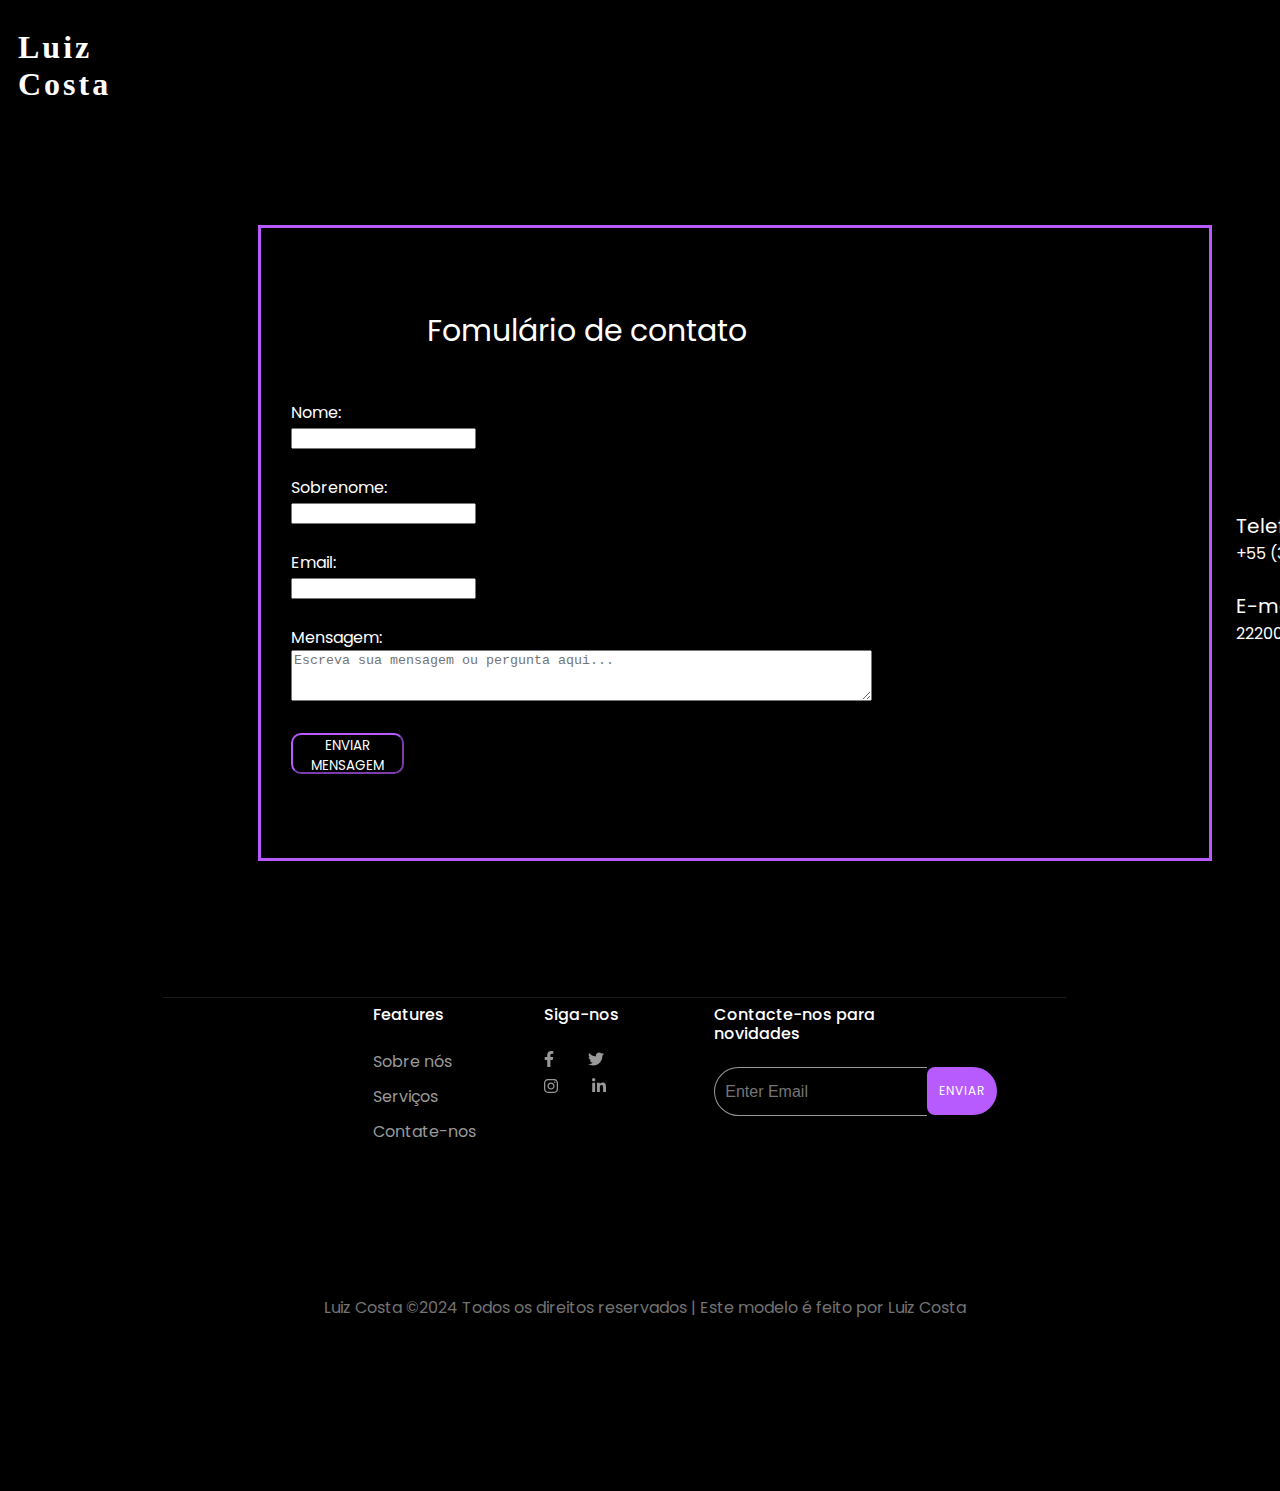
<file: contato.html>
<!DOCTYPE html>
<html lang="en">
<head>
    <meta charset="UTF-8">
    <meta name="viewport" content="width=device-width, initial-scale=1.0">
    <meta http-equiv="X-UA-Compatible" content="ie=edge">
    <meta name="author" content="Letícia Flôr">
    <link rel="stylesheet" href="https://fonts.googleapis.com/css2?family=Material+Symbols+Outlined:opsz,wght,FILL,GRAD@20..48,100..700,0..1,-50..200" />
    <link href="https://fonts.googleapis.com/css2?family=Poppins:wght@500&display=swap" rel="stylesheet">
    <meta name="viewport" content="width=device-width, initial-scale=1.0">
    <link rel="stylesheet" href="contato.css">

    <title>Luiz Costa - Contate-me</title>
</head>
<body>
<nav>
    <div class="topo">
        <H1>Luiz Costa</H1>
        <div class="dropdown" style="float:right;">
            <span class="material-symbols-outlined">menu</span>
            <div class="dropdown-content">
            <a href="index.html">Início</a>
            <a href="oque.html">O que eu sei fazer</a>
            <a href="portifolio.html">Portfólio</a>
            <a href="contato.html">Contate-me</a>
            </div>
          </div>
      
</nav>
<main class="quadrado">
<div class="trem">
    <div id="forms">
        <span><br><br></span>
        <span class="letragrande">
            &nbsp;&nbsp;&nbsp;&nbsp;&nbsp;&nbsp;&nbsp;&nbsp;&nbsp;&nbsp;&nbsp;&nbsp;&nbsp;&nbsp;&nbsp;&nbsp;&nbsp;Fomulário de contato<br><br>
        </span>
        <span>
            Nome:<br>
        </span>
        <input type="text">
        <span>
            <br><br>Sobrenome:<br>
        </span>
        <input type="text">
        <span>
            <br><br> Email:<br>
        </span>
        <input type="text">       
        <span>
            <br><br> Mensagem:<br>
        </span>
        <textarea name="" id="FormMessage" cols="70" rows="3" placeholder="Escreva sua mensagem ou pergunta aqui..."></textarea><br><br>
        <div>
            <button>ENVIAR MENSAGEM</button>
        </div>
        
    </div>

<div id="DivAddress">
    <span class="letragrande2">
        Telefone<br>
    </span>
    <span id="cor">
        +55 (31) 98476-2052<br><br>
    </span>
    <span class="letragrande2">
        E-mail<br>
    </span>
    <span id="cor">
        22200819@aluno.cotemig.com.br
    </span>
</div></div>
</main>
      <footer>
        <div id="DivFooter">
            <ul id="FooterUl2">
                <li class="TtlFooter" id="Features"> Features </li>
                <li> Sobre nós </li>
                <li> Serviços </li>
                <li> Contate-nos </li>
            </ul>
            <ul id="FooterUl3"> 
                <li class="TtlFooter"> Siga-nos </li>
                <li> <svg class="RdSocial2" xmlns="http://www.w3.org/2000/svg" height="1em" viewBox="0 0 320 512"><path d="M279.14 288l14.22-92.66h-88.91v-60.13c0-25.35 12.42-50.06 52.24-50.06h40.42V6.26S260.43 0 225.36 0c-73.22 0-121.08 44.38-121.08 124.72v70.62H22.89V288h81.39v224h100.17V288z"></path></svg> 
                <svg class="RdSocial2" xmlns="http://www.w3.org/2000/svg" height="1em" viewBox="0 0 512 512"><path d="M459.37 151.716c.325 4.548.325 9.097.325 13.645 0 138.72-105.583 298.558-298.558 298.558-59.452 0-114.68-17.219-161.137-47.106 8.447.974 16.568 1.299 25.34 1.299 49.055 0 94.213-16.568 130.274-44.832-46.132-.975-84.792-31.188-98.112-72.772 6.498.974 12.995 1.624 19.818 1.624 9.421 0 18.843-1.3 27.614-3.573-48.081-9.747-84.143-51.98-84.143-102.985v-1.299c13.969 7.797 30.214 12.67 47.431 13.319-28.264-18.843-46.781-51.005-46.781-87.391 0-19.492 5.197-37.36 14.294-52.954 51.655 63.675 129.3 105.258 216.365 109.807-1.624-7.797-2.599-15.918-2.599-24.04 0-57.828 46.782-104.934 104.934-104.934 30.213 0 57.502 12.67 76.67 33.137 23.715-4.548 46.456-13.32 66.599-25.34-7.798 24.366-24.366 44.833-46.132 57.827 21.117-2.273 41.584-8.122 60.426-16.243-14.292 20.791-32.161 39.308-52.628 54.253z"></path></svg> 
                <svg class="RdSocial2" xmlns="http://www.w3.org/2000/svg" height="1em" viewBox="0 0 448 512"><path d="M224.1 141c-63.6 0-114.9 51.3-114.9 114.9s51.3 114.9 114.9 114.9S339 319.5 339 255.9 287.7 141 224.1 141zm0 189.6c-41.1 0-74.7-33.5-74.7-74.7s33.5-74.7 74.7-74.7 74.7 33.5 74.7 74.7-33.6 74.7-74.7 74.7zm146.4-194.3c0 14.9-12 26.8-26.8 26.8-14.9 0-26.8-12-26.8-26.8s12-26.8 26.8-26.8 26.8 12 26.8 26.8zm76.1 27.2c-1.7-35.9-9.9-67.7-36.2-93.9-26.2-26.2-58-34.4-93.9-36.2-37-2.1-147.9-2.1-184.9 0-35.8 1.7-67.6 9.9-93.9 36.1s-34.4 58-36.2 93.9c-2.1 37-2.1 147.9 0 184.9 1.7 35.9 9.9 67.7 36.2 93.9s58 34.4 93.9 36.2c37 2.1 147.9 2.1 184.9 0 35.9-1.7 67.7-9.9 93.9-36.2 26.2-26.2 34.4-58 36.2-93.9 2.1-37 2.1-147.8 0-184.8zM398.8 388c-7.8 19.6-22.9 34.7-42.6 42.6-29.5 11.7-99.5 9-132.1 9s-102.7 2.6-132.1-9c-19.6-7.8-34.7-22.9-42.6-42.6-11.7-29.5-9-99.5-9-132.1s-2.6-102.7 9-132.1c7.8-19.6 22.9-34.7 42.6-42.6 29.5-11.7 99.5-9 132.1-9s102.7-2.6 132.1 9c19.6 7.8 34.7 22.9 42.6 42.6 11.7 29.5 9 99.5 9 132.1s2.7 102.7-9 132.1z"></path></svg>
                <svg class="RdSocial2" xmlns="http://www.w3.org/2000/svg" height="1em" viewBox="0 0 448 512"><path d="M100.28 448H7.4V148.9h92.88zM53.79 108.1C24.09 108.1 0 83.5 0 53.8a53.79 53.79 0 0 1 107.58 0c0 29.7-24.1 54.3-53.79 54.3zM447.9 448h-92.68V302.4c0-34.7-.7-79.2-48.29-79.2-48.29 0-55.69 37.7-55.69 76.7V448h-92.78V148.9h89.08v40.8h1.3c12.4-23.5 42.69-48.3 87.88-48.3 94 0 111.28 61.9 111.28 142.3V448z"></path></svg></li>
            </ul>
            <ul id="FooterUl4">
                <li class="TtlFooter"> Contacte-nos para novidades </li>
                <li> <input type="text" id="CaixaTxt" placeholder="Enter Email"> <button id="BtnFooter"> ENVIAR </button> </li>
            </ul>
            <hr id="HrUlt">
        </div>
        
        <div id="TxtFinal">
            Luiz Costa ©2024 Todos os direitos reservados | Este modelo é feito por Luiz Costa </a></span>
          </div>
      </footer>


</body></html>
</file>
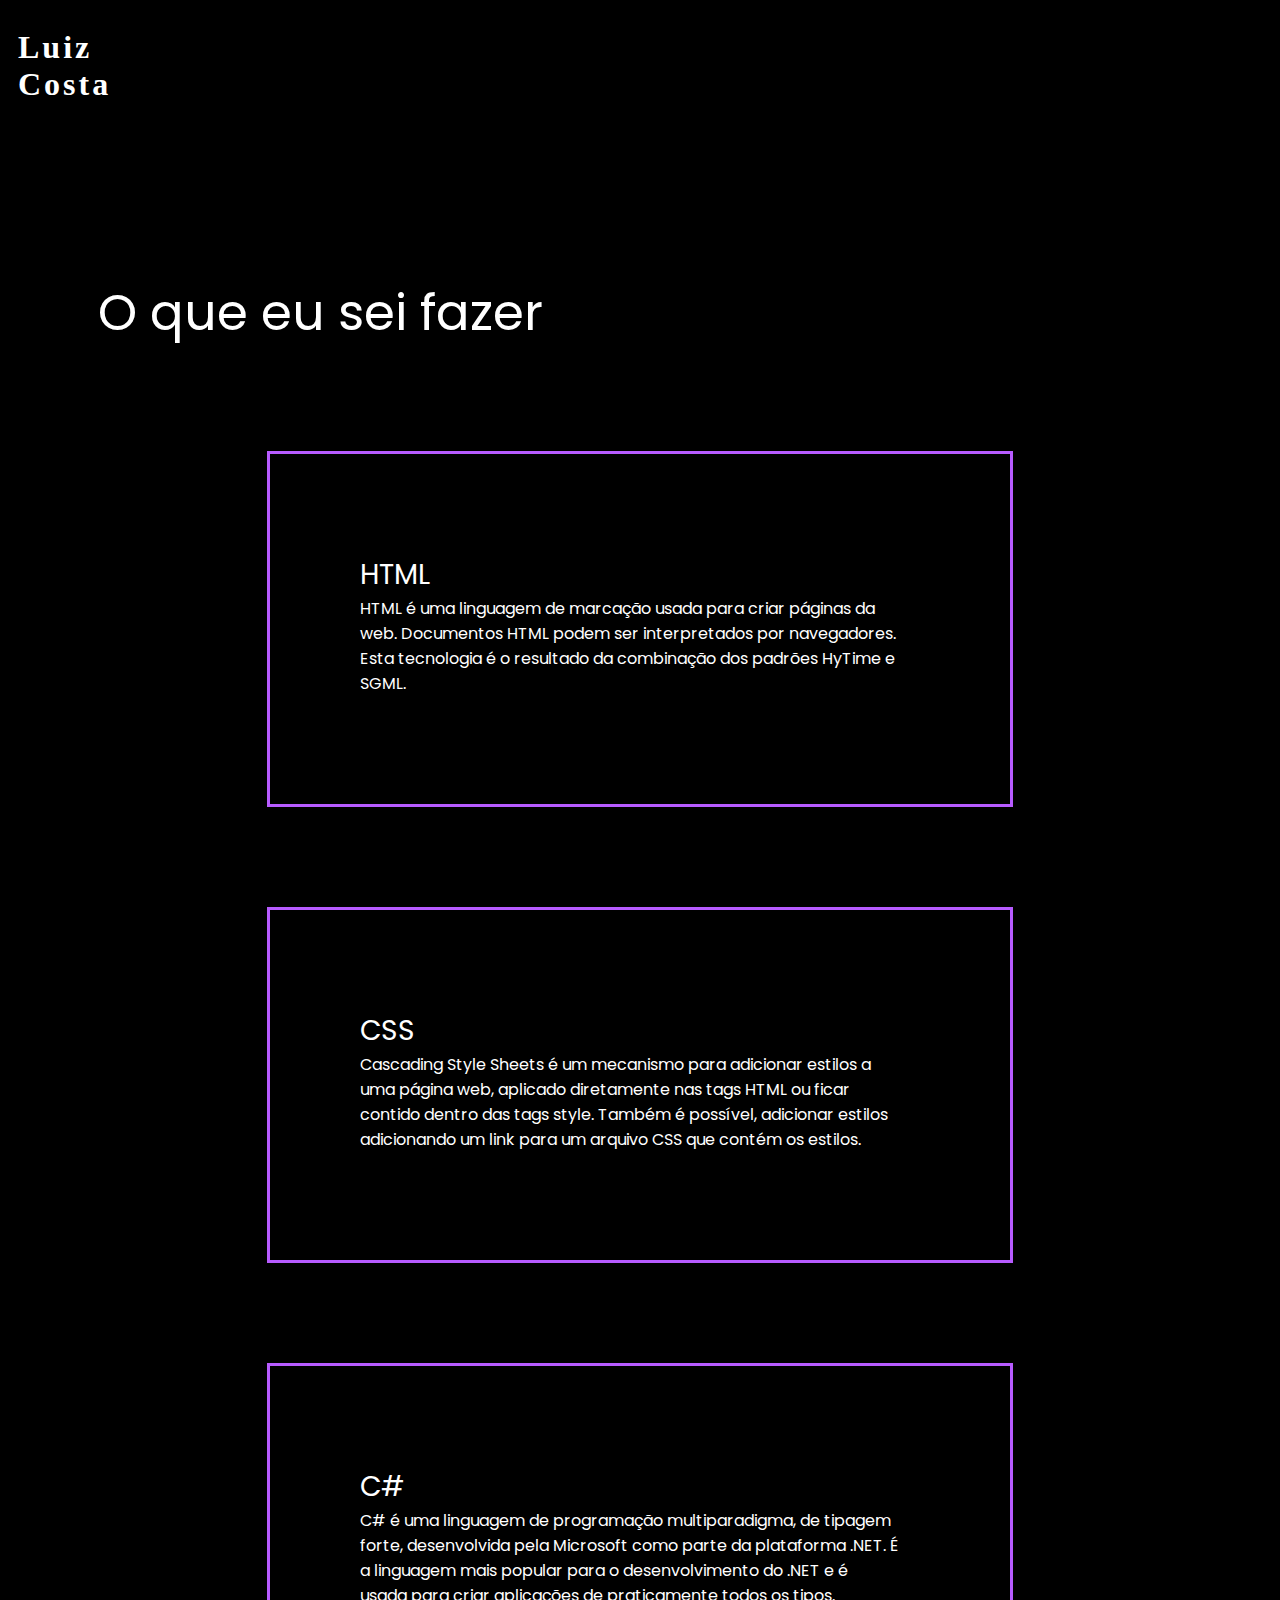
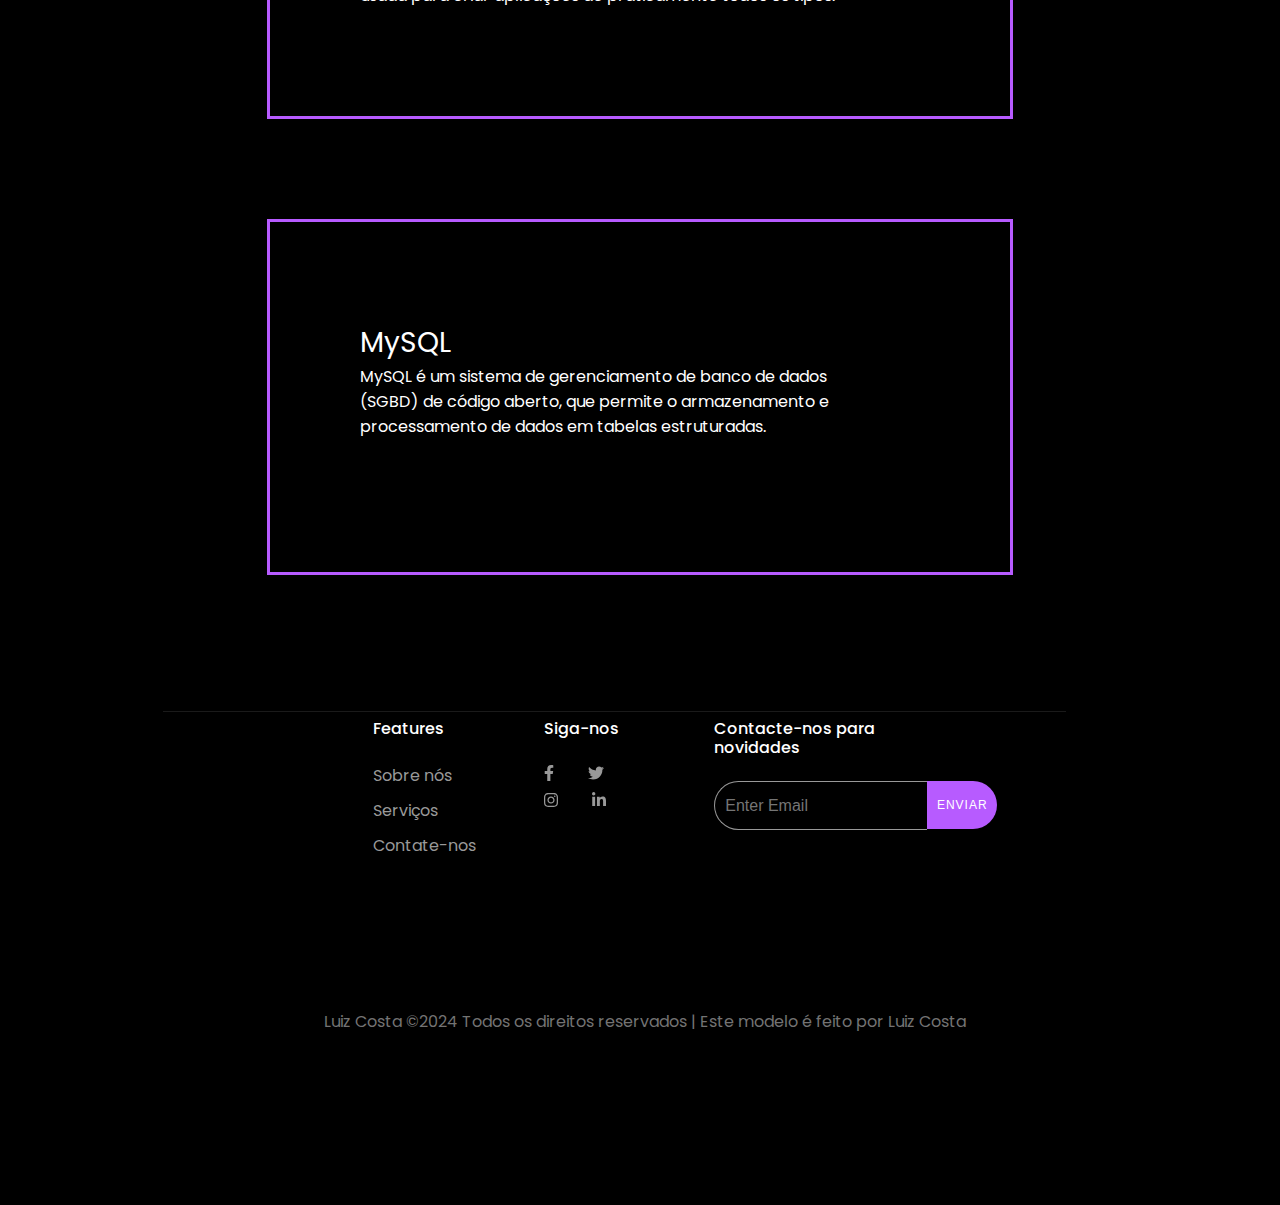
<file: oque.html>
<!DOCTYPE html>
<html lang="en">
<head>
    <meta charset="UTF-8">
    <meta name="viewport" content="width=device-width, initial-scale=1.0">
    <meta http-equiv="X-UA-Compatible" content="ie=edge">
    <meta name="author" content="Luiz Costa">
    <link rel="stylesheet" href="https://fonts.googleapis.com/css2?family=Material+Symbols+Outlined:opsz,wght,FILL,GRAD@20..48,100..700,0..1,-50..200" />
    <link href="https://fonts.googleapis.com/css2?family=Poppins:wght@500&display=swap" rel="stylesheet">
    <meta name="viewport" content="width=device-width, initial-scale=1.0">
    <link rel="stylesheet" href="oque.css">

    <title>Luiz Costa - O que eu sei fazer</title>
</head>
<body>
<nav>
    <div class="topo">
        <H1>Luiz Costa</H1>
        <div class="dropdown" style="float:right;">
            <span class="material-symbols-outlined">menu</span>
            <div class="dropdown-content">
            <a href="index.html">Início</a>
            <a href="oque.html">O que eu sei fazer</a>
            <a href="portifolio.html">Portfólio</a>
            <a href="contato.html">Contate-me</a>
            </div>
          </div>
      
</nav>
<nav>
    <div class="oq">
        O que eu sei fazer
    </div>
    <div class="espaçoq">
        <div class="quadrado2 txtoq" >
            HTML
            <div class="txttrem">
                HTML é uma linguagem de marcação usada para criar páginas da <br> web. Documentos HTML podem ser interpretados por navegadores. <br> Esta tecnologia é o resultado da combinação dos padrões HyTime e <br> SGML.
            </div>
        </div>
        <div class="quadrado2 txtoq">
            CSS
            <div class="txttrem">
                Cascading Style Sheets é um mecanismo para adicionar estilos a <br> uma página web, aplicado diretamente nas tags HTML ou ficar <br> contido dentro das tags style. Também é possível, adicionar estilos <br> adicionando um link para um arquivo CSS que contém os estilos.
            </div>
        </div>
        <div class="quadrado2 txtoq">
            C#
            <div class="txttrem">
                C# é uma linguagem de programação multiparadigma, de tipagem <br> forte, desenvolvida pela Microsoft como parte da plataforma .NET. É <br> a linguagem mais popular para o desenvolvimento do .NET e é <br> usada para criar aplicações de praticamente todos os tipos.
            </div>
        </div>
        <div class="quadrado2 txtoq">
            MySQL
            <div class="txttrem">
                MySQL é um sistema de gerenciamento de banco de dados <br> (SGBD) de código aberto, que permite o armazenamento e <br> processamento de dados em tabelas estruturadas.  
            </div>
        </div>
    </div>
</nav>
<footer>
    <div id="DivFooter">
        <ul id="FooterUl2">
            <li class="TtlFooter" id="Features"> Features </li>
            <li> Sobre nós </li>
            <li> Serviços </li>
            <li> Contate-nos </li>
        </ul>
        <ul id="FooterUl3"> 
            <li class="TtlFooter"> Siga-nos </li>
            <li> <svg class="RdSocial2" xmlns="http://www.w3.org/2000/svg" height="1em" viewBox="0 0 320 512"><path d="M279.14 288l14.22-92.66h-88.91v-60.13c0-25.35 12.42-50.06 52.24-50.06h40.42V6.26S260.43 0 225.36 0c-73.22 0-121.08 44.38-121.08 124.72v70.62H22.89V288h81.39v224h100.17V288z"></path></svg> 
            <svg class="RdSocial2" xmlns="http://www.w3.org/2000/svg" height="1em" viewBox="0 0 512 512"><path d="M459.37 151.716c.325 4.548.325 9.097.325 13.645 0 138.72-105.583 298.558-298.558 298.558-59.452 0-114.68-17.219-161.137-47.106 8.447.974 16.568 1.299 25.34 1.299 49.055 0 94.213-16.568 130.274-44.832-46.132-.975-84.792-31.188-98.112-72.772 6.498.974 12.995 1.624 19.818 1.624 9.421 0 18.843-1.3 27.614-3.573-48.081-9.747-84.143-51.98-84.143-102.985v-1.299c13.969 7.797 30.214 12.67 47.431 13.319-28.264-18.843-46.781-51.005-46.781-87.391 0-19.492 5.197-37.36 14.294-52.954 51.655 63.675 129.3 105.258 216.365 109.807-1.624-7.797-2.599-15.918-2.599-24.04 0-57.828 46.782-104.934 104.934-104.934 30.213 0 57.502 12.67 76.67 33.137 23.715-4.548 46.456-13.32 66.599-25.34-7.798 24.366-24.366 44.833-46.132 57.827 21.117-2.273 41.584-8.122 60.426-16.243-14.292 20.791-32.161 39.308-52.628 54.253z"></path></svg> 
            <svg class="RdSocial2" xmlns="http://www.w3.org/2000/svg" height="1em" viewBox="0 0 448 512"><path d="M224.1 141c-63.6 0-114.9 51.3-114.9 114.9s51.3 114.9 114.9 114.9S339 319.5 339 255.9 287.7 141 224.1 141zm0 189.6c-41.1 0-74.7-33.5-74.7-74.7s33.5-74.7 74.7-74.7 74.7 33.5 74.7 74.7-33.6 74.7-74.7 74.7zm146.4-194.3c0 14.9-12 26.8-26.8 26.8-14.9 0-26.8-12-26.8-26.8s12-26.8 26.8-26.8 26.8 12 26.8 26.8zm76.1 27.2c-1.7-35.9-9.9-67.7-36.2-93.9-26.2-26.2-58-34.4-93.9-36.2-37-2.1-147.9-2.1-184.9 0-35.8 1.7-67.6 9.9-93.9 36.1s-34.4 58-36.2 93.9c-2.1 37-2.1 147.9 0 184.9 1.7 35.9 9.9 67.7 36.2 93.9s58 34.4 93.9 36.2c37 2.1 147.9 2.1 184.9 0 35.9-1.7 67.7-9.9 93.9-36.2 26.2-26.2 34.4-58 36.2-93.9 2.1-37 2.1-147.8 0-184.8zM398.8 388c-7.8 19.6-22.9 34.7-42.6 42.6-29.5 11.7-99.5 9-132.1 9s-102.7 2.6-132.1-9c-19.6-7.8-34.7-22.9-42.6-42.6-11.7-29.5-9-99.5-9-132.1s-2.6-102.7 9-132.1c7.8-19.6 22.9-34.7 42.6-42.6 29.5-11.7 99.5-9 132.1-9s102.7-2.6 132.1 9c19.6 7.8 34.7 22.9 42.6 42.6 11.7 29.5 9 99.5 9 132.1s2.7 102.7-9 132.1z"></path></svg>
            <svg class="RdSocial2" xmlns="http://www.w3.org/2000/svg" height="1em" viewBox="0 0 448 512"><path d="M100.28 448H7.4V148.9h92.88zM53.79 108.1C24.09 108.1 0 83.5 0 53.8a53.79 53.79 0 0 1 107.58 0c0 29.7-24.1 54.3-53.79 54.3zM447.9 448h-92.68V302.4c0-34.7-.7-79.2-48.29-79.2-48.29 0-55.69 37.7-55.69 76.7V448h-92.78V148.9h89.08v40.8h1.3c12.4-23.5 42.69-48.3 87.88-48.3 94 0 111.28 61.9 111.28 142.3V448z"></path></svg></li>
        </ul>
        <ul id="FooterUl4">
            <li class="TtlFooter"> Contacte-nos para novidades </li>
            <li> <input type="text" id="CaixaTxt" placeholder="Enter Email"> <button id="BtnFooter"> ENVIAR </button> </li>
        </ul>
        <hr id="HrUlt">
    </div>
    
    <div id="TxtFinal">
        Luiz Costa ©2024 Todos os direitos reservados | Este modelo é feito por Luiz Costa </a></span>
    </div>
  </footer>

</body>
</html>
</file>
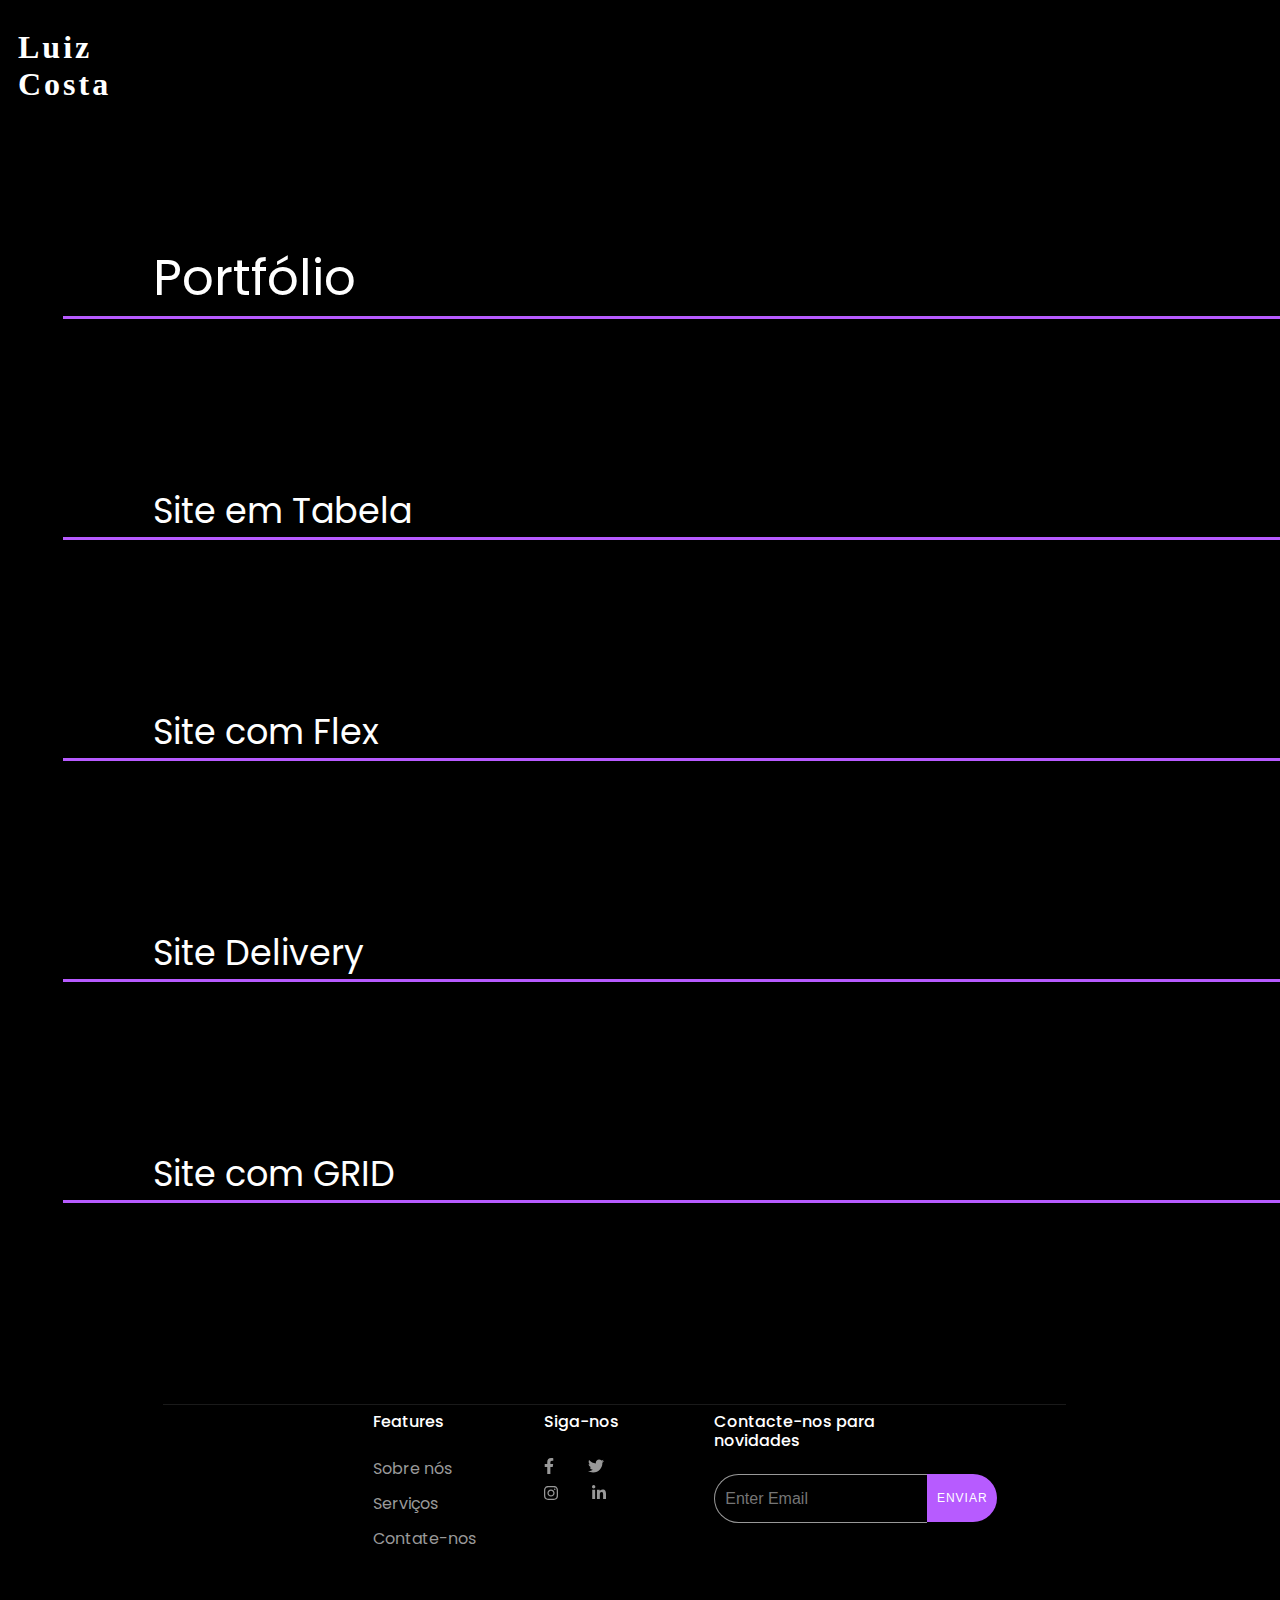
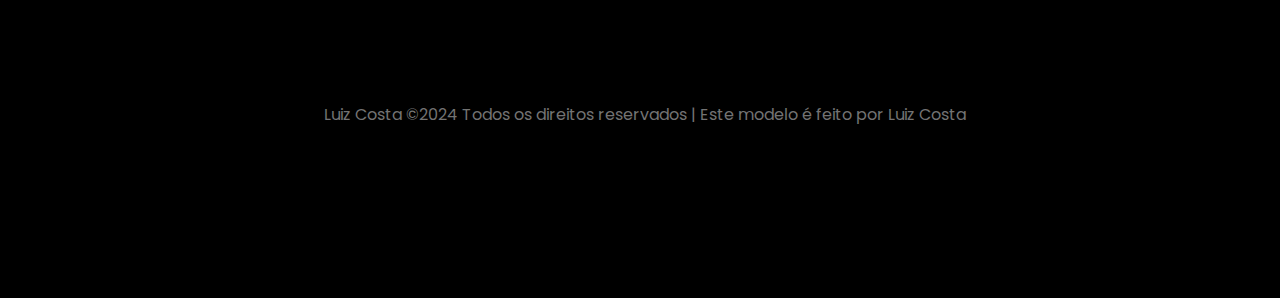
<file: portifolio.html>
<!DOCTYPE html>
<html lang="en">
<head>
    <meta charset="UTF-8">
    <meta name="viewport" content="width=device-width, initial-scale=1.0">
    <meta http-equiv="X-UA-Compatible" content="ie=edge">
    <link rel="stylesheet" href="https://fonts.googleapis.com/css2?family=Material+Symbols+Outlined:opsz,wght,FILL,GRAD@20..48,100..700,0..1,-50..200" />
    <link href="https://fonts.googleapis.com/css2?family=Poppins:wght@500&display=swap" rel="stylesheet">
    <meta name="viewport" content="width=device-width, initial-scale=1.0">
    <meta name="author" content="Luiz Costa">
    <link rel="stylesheet" href="portifolio.css">

    <title>Luiz Costa - Portfólio</title>
</head>
<body>
<nav>
    <div class="topo">
        <H1>Luiz Costa</H1>
        <div class="dropdown" style="float:right;">
            <span class="material-symbols-outlined">menu</span>
            <div class="dropdown-content">
            <a href="index.html">Início</a>
            <a href="oque.html">O que eu sei fazer</a>
            <a href="portifolio.html">Portfólio</a>
            <a href="contato.html">Contate-me</a>
            </div>
          </div>
      
</nav>
<nav>
    <div class="traco portifolio">
        Portfólio
    </div>
    <div class="traco site">
        <a href="https://d4costalu1z.github.io/sitetabela/" target="_blank" rel="noopener noreferrer">Site em Tabela</a>
    </div>
    <div class="traco site">
        <a href="https://d4costalu1z.github.io/siteflex/" target="_blank" rel="noopener noreferrer"></a>Site com Flex
    </div>
    <div class="traco site">
        <a href="https://d4costalu1z.github.io/hamburguerdelivery/" target="_blank" rel="noopener noreferrer">Site Delivery</a>
    </div>
    <div class="traco site">
        <a href="https://d4costalu1z.github.io/sitegrid/" target="_blank" rel="noopener noreferrer">Site com GRID</a>
    </div>
</nav>
<footer>
    <div id="DivFooter">
        <ul id="FooterUl2">
            <li class="TtlFooter" id="Features"> Features </li>
            <li> Sobre nós </li>
            <li> Serviços </li>
            <li> Contate-nos </li>
        </ul>
        <ul id="FooterUl3"> 
            <li class="TtlFooter"> Siga-nos </li>
            <li> <svg class="RdSocial2" xmlns="http://www.w3.org/2000/svg" height="1em" viewBox="0 0 320 512"><path d="M279.14 288l14.22-92.66h-88.91v-60.13c0-25.35 12.42-50.06 52.24-50.06h40.42V6.26S260.43 0 225.36 0c-73.22 0-121.08 44.38-121.08 124.72v70.62H22.89V288h81.39v224h100.17V288z"></path></svg> 
            <svg class="RdSocial2" xmlns="http://www.w3.org/2000/svg" height="1em" viewBox="0 0 512 512"><path d="M459.37 151.716c.325 4.548.325 9.097.325 13.645 0 138.72-105.583 298.558-298.558 298.558-59.452 0-114.68-17.219-161.137-47.106 8.447.974 16.568 1.299 25.34 1.299 49.055 0 94.213-16.568 130.274-44.832-46.132-.975-84.792-31.188-98.112-72.772 6.498.974 12.995 1.624 19.818 1.624 9.421 0 18.843-1.3 27.614-3.573-48.081-9.747-84.143-51.98-84.143-102.985v-1.299c13.969 7.797 30.214 12.67 47.431 13.319-28.264-18.843-46.781-51.005-46.781-87.391 0-19.492 5.197-37.36 14.294-52.954 51.655 63.675 129.3 105.258 216.365 109.807-1.624-7.797-2.599-15.918-2.599-24.04 0-57.828 46.782-104.934 104.934-104.934 30.213 0 57.502 12.67 76.67 33.137 23.715-4.548 46.456-13.32 66.599-25.34-7.798 24.366-24.366 44.833-46.132 57.827 21.117-2.273 41.584-8.122 60.426-16.243-14.292 20.791-32.161 39.308-52.628 54.253z"></path></svg> 
            <svg class="RdSocial2" xmlns="http://www.w3.org/2000/svg" height="1em" viewBox="0 0 448 512"><path d="M224.1 141c-63.6 0-114.9 51.3-114.9 114.9s51.3 114.9 114.9 114.9S339 319.5 339 255.9 287.7 141 224.1 141zm0 189.6c-41.1 0-74.7-33.5-74.7-74.7s33.5-74.7 74.7-74.7 74.7 33.5 74.7 74.7-33.6 74.7-74.7 74.7zm146.4-194.3c0 14.9-12 26.8-26.8 26.8-14.9 0-26.8-12-26.8-26.8s12-26.8 26.8-26.8 26.8 12 26.8 26.8zm76.1 27.2c-1.7-35.9-9.9-67.7-36.2-93.9-26.2-26.2-58-34.4-93.9-36.2-37-2.1-147.9-2.1-184.9 0-35.8 1.7-67.6 9.9-93.9 36.1s-34.4 58-36.2 93.9c-2.1 37-2.1 147.9 0 184.9 1.7 35.9 9.9 67.7 36.2 93.9s58 34.4 93.9 36.2c37 2.1 147.9 2.1 184.9 0 35.9-1.7 67.7-9.9 93.9-36.2 26.2-26.2 34.4-58 36.2-93.9 2.1-37 2.1-147.8 0-184.8zM398.8 388c-7.8 19.6-22.9 34.7-42.6 42.6-29.5 11.7-99.5 9-132.1 9s-102.7 2.6-132.1-9c-19.6-7.8-34.7-22.9-42.6-42.6-11.7-29.5-9-99.5-9-132.1s-2.6-102.7 9-132.1c7.8-19.6 22.9-34.7 42.6-42.6 29.5-11.7 99.5-9 132.1-9s102.7-2.6 132.1 9c19.6 7.8 34.7 22.9 42.6 42.6 11.7 29.5 9 99.5 9 132.1s2.7 102.7-9 132.1z"></path></svg>
            <svg class="RdSocial2" xmlns="http://www.w3.org/2000/svg" height="1em" viewBox="0 0 448 512"><path d="M100.28 448H7.4V148.9h92.88zM53.79 108.1C24.09 108.1 0 83.5 0 53.8a53.79 53.79 0 0 1 107.58 0c0 29.7-24.1 54.3-53.79 54.3zM447.9 448h-92.68V302.4c0-34.7-.7-79.2-48.29-79.2-48.29 0-55.69 37.7-55.69 76.7V448h-92.78V148.9h89.08v40.8h1.3c12.4-23.5 42.69-48.3 87.88-48.3 94 0 111.28 61.9 111.28 142.3V448z"></path></svg></li>
        </ul>
        <ul id="FooterUl4">
            <li class="TtlFooter"> Contacte-nos para novidades </li>
            <li> <input type="text" id="CaixaTxt" placeholder="Enter Email"> <button id="BtnFooter"> ENVIAR </button> </li>
        </ul>
        <hr id="HrUlt">
    </div>
    
    <div id="TxtFinal">
        Luiz Costa ©2024 Todos os direitos reservados | Este modelo é feito por Luiz Costa </a></span>
    </div>
  </footer>

</body>
</html>
</file>
<file: contato.css>
body {background-color: black;}

body::-webkit-scrollbar {width: 10px;}
  
body::-webkit-scrollbar-track {background: black;}
  
body::-webkit-scrollbar-thumb {
    background-color: #B75BFF;         
    border: 3px solid black; 
}



.topo{display: flex;}

h1{
    font-family: New Romantics;
    letter-spacing: 3px;
    color: #FFFFFF;
    padding-left: 10px;
    padding-right: 45cm;
}

.material-symbols-outlined { 
    align-items: center;
    padding-top: 20px;
    color: white;
    font-variation-settings:
    'FILL' 0,
    'wght' 400,
    'GRAD' 400,
    'opsz' 60
}

.dropdown {
    position: relative;
    display: inline-block;
}
  
.dropdown-content {
    display: none;
    position: absolute;
    right: 0;
    background-color: black;
    min-width: 160px;
    box-shadow: 2px 2px 16px 2px #B75BFF;
    z-index: 1;
}
  
.dropdown-content a {
    color: white;
    padding: 12px 16px;
    text-decoration: none;
    display: block;
}
  
.dropdown-content a:hover {background-color: black;}
  
.dropdown:hover .dropdown-content {display: block;}

.trem{display: flex;}

button {
    border-color: #B75BFF;
    background-color: black;
    color: white;
    width: 3cm;
    height: 1.1cm;
    font-family: 'Poppins', sans-serif;
    border-radius: 10px;
}



#forms {
    color: white;
    width: 650px;
    height: 650px; 
    border-radius: 20px 0px 0px 20px; 
}

#DivAddress {
    padding-top: 6cm;
    border-radius: 0px 20px 20px 0px;
    left: 7cm;
    top: 1.5cm;
    position: relative;      
}

#forms {padding: 30px;}

.letragrande{
    font-size: 30px;
    color: white;
}

.letragrande2{
    font-size: 20px;
    color: white;
}

#cor{color: white;}


.quadrado{
    height: 70vh;
    width: 75%;
    border: #B75BFF 3px solid;
}


main {
    font-family: Poppins;
    display: flex;
    margin-top: 100px;
    margin-left: 250px;
}

footer {
    font-family: Poppins;
    list-style-type: none;
    position: absolute; 
    bottom: 1; 
    height: 70vh; 
    width: 99.6%; 
    display: grid;
  }
  
#DivFooter { 
    list-style-type: none;
    width: 80%; 
    display: grid; 
    grid-template-columns: 1fr 1fr 1fr 1fr 1.5fr; 
    grid-template-rows: 1fr;
    grid-template-areas: "Footer1 Footer2 Footer3 Footer4 Footer5"; 
    line-height: 1.7; 
    margin-top: 100px; 
    padding-left: 55px; 
    padding-top: 28px; 
    margin-left: auto; 
    margin-right: auto;
}
  
#DivFooter ul { margin-bottom: 0rem;}
  
#FooterUl1 { grid-area: Footer1;}
  
#FooterUl2 {
    list-style-type: none;
    grid-area: Footer2;
}
  
#FooterUl3 {
    list-style-type: none;
    grid-area: Footer3;
}
  
#FooterUl4 { 
    list-style-type: none;
    grid-area: Footer4;
}
  
#FooterUl5 { 
    grid-area: Footer5; 
    position: relative;
}
  
#Features ~ li { 
    width: fit-content;
    color: #999999;
    transition: .3s;
}
  
#Features ~ li:hover { 
    color: white;
    cursor: pointer;
}
  
.TtlFooter { 
    font-size: 16px; 
    color: white; 
    margin-bottom: 1.5rem; 
    line-height: 1.2; 
    font-weight: 500;
}
  
.TtlFooter ~ li { 
    color: #737373; 
    margin-bottom: .5em; 
    font-size: 16px;
}
  
.RdSocial2 { 
    fill: #999999; 
    margin-right: 30px; 
    height: 80%; 
    transition: .2s;
}
  
.RdSocial2:hover { 
    fill: white; 
    cursor: pointer;
}
  
#CaixaTxt { 
    border-top-left-radius: 30px; 
    border-bottom-left-radius: 30px; 
    height: 44.5px; 
    width: 200px; 
    position: relative; 
    border: solid #999999 .5px; 
    background-color: transparent; 
    font-size: 16px; 
    padding-left: 10px; 
    border-right: 0px;
}
  
#BtnFooter { 
    background-color: #B75BFF; 
    color: white; 
    font-size: 12px;  
    width: 70px; 
    height: 48px; 
    border-top-right-radius: 30px; 
    border-bottom-right-radius: 30px; 
    border: transparent; 
    letter-spacing: 1px; 
    position: absolute;
    transition: .2s; 
    margin-right: 25px;
}
  
#BtnFooter:hover { 
    background-color: #B75BFF; 
    cursor: pointer;
}
  
#HrUlt { 
    width: 530%;
    border: 0; 
    border-top: 1px solid rgba(255, 255, 255, 0.1); 
}
  
#TxtFinal { 
    font-family: Poppins;
    margin-left: auto; 
    margin-right: auto;  
    color: #737373; 
    font-size: 1rem; 
    line-height: 1.7; 
    margin-bottom: 70px; 
    margin-top: 40px;
}
  
#Coracao { font-size: 1.2rem;}
  
#Colorlib { 
    color: #999999; 
    transition: .3s;
}
  
#Colorlib:hover { color: white; cursor: pointer;}

.a {
    color: #999999;
}
  
a:link {
    text-decoration: none;
}
  
a:hover {
    text-decoration: underline;
}

.negocio{
    font-size: 10px;
}
  
.otronegocio{
    font-size: 20px;
    padding-left: 80px;
}

/* For desktop: */
.col-1 {width: 8.33%;}
.col-2 {width: 16.66%;}
.col-3 {width: 25%;}
.col-4 {width: 33.33%;}
.col-5 {width: 41.66%;}
.col-6 {width: 50%;}
.col-7 {width: 58.33%;}
.col-8 {width: 66.66%;}
.col-9 {width: 75%;}
.col-10 {width: 83.33%;}
.col-11 {width: 91.66%;}
.col-12 {width: 100%;}

@media only screen and (max-width: 400px) {
  /* For mobile phones: */
  [class*="col-"] {
    width: 100%;
  }
}
</file>
<file: oque.css>
body {background-color: black;}

body::-webkit-scrollbar {width: 10px;}
  
body::-webkit-scrollbar-track {background: black;}
  
body::-webkit-scrollbar-thumb {
    background-color: #B75BFF;         
    border: 3px solid black; 
}

.topo{display: flex;}

h1{
    font-family: New Romantics;
    letter-spacing: 3px;
    color: #FFFFFF;
    padding-left: 10px;
    padding-right: 45cm;
}

.material-symbols-outlined { 
    align-items: center;
    padding-top: 20px;
    color: white;
    font-variation-settings:
    'FILL' 0,
    'wght' 400,
    'GRAD' 400,
    'opsz' 60
}

.espaçoq{
    display: flex;
    justify-content: space-around;
    flex-wrap: wrap;
    width: 100%;

}

.oq{
    color: #FFF;
    font-family: Poppins;
    font-size: 50px;
    padding-top: 150px;
    padding-left: 90px;
}

.quadrado2{
    width: 650px;
    height: 250px;
    border: 3px solid #B75BFF;
    margin-top: 100px;
    color: #FFF;
}

.txtoq{
    padding-top: 100px;
    padding-left: 90px;
    color: #FFF;
    font-family: Poppins;
    font-size: 28px;
}

.txttrem{
    color: #FFF;
    font-family: Poppins;
    font-size: 16px;
}

.dropdown {
    position: relative;
    display: inline-block;
}
  
.dropdown-content {
    display: none;
    position: absolute;
    right: 0;
    background-color: black;
    min-width: 160px;
    box-shadow: 2px 2px 16px 2px #B75BFF;
    z-index: 1;
}
  
.dropdown-content a {
    color: white;
    padding: 12px 16px;
    text-decoration: none;
    display: block;
}
  
.dropdown-content a:hover {background-color: black;}
  
.dropdown:hover .dropdown-content {display: block;}

li { list-style: none;}
  
footer {
    font-family: Poppins;
    list-style-type: none;
    position: absolute; 
    bottom: 1; 
    background-color: black; 
    height: 70vh; 
    width: 99.6%; 
    display: grid;
  }
  
#DivFooter { 
    list-style-type: none;
    width: 80%; 
    display: grid; 
    grid-template-columns: 1fr 1fr 1fr 1fr 1.5fr; 
    grid-template-rows: 1fr;
    grid-template-areas: "Footer1 Footer2 Footer3 Footer4 Footer5"; 
    line-height: 1.7; 
    margin-top: 100px; 
    padding-left: 55px; 
    padding-top: 28px; 
    margin-left: auto; 
    margin-right: auto;
}
  
#DivFooter ul { margin-bottom: 0rem;}
  
#FooterUl1 { grid-area: Footer1;}
  
#FooterUl2 {
    list-style-type: none;
    grid-area: Footer2;
}
  
#FooterUl3 {
    list-style-type: none;
    grid-area: Footer3;
}
  
#FooterUl4 { 
    list-style-type: none;
    grid-area: Footer4;
}
  
#FooterUl5 { 
    grid-area: Footer5; 
    position: relative;
}
  
#Features ~ li { 
    width: fit-content;
    color: #999999;
    transition: .3s;
}
  
#Features ~ li:hover { 
    color: white;
    cursor: pointer;
}
  
.TtlFooter { 
    font-size: 16px; 
    color: white; 
    margin-bottom: 1.5rem; 
    line-height: 1.2; 
    font-weight: 500;
}
  
.TtlFooter ~ li { 
    color: #737373; 
    margin-bottom: .5em; 
    font-size: 16px;
}
  
.RdSocial2 { 
    fill: #999999; 
    margin-right: 30px; 
    height: 80%; 
    transition: .2s;
}
  
.RdSocial2:hover { 
    fill: white; 
    cursor: pointer;
}
  
#CaixaTxt { 
    border-top-left-radius: 30px; 
    border-bottom-left-radius: 30px; 
    height: 44.5px; 
    width: 200px; 
    position: relative; 
    border: solid #999999 .5px; 
    background-color: transparent; 
    font-size: 16px; 
    padding-left: 10px; 
    border-right: 0px;
}
  
#BtnFooter { 
    background-color: #B75BFF; 
    color: white; 
    font-size: 12px;  
    width: 70px; 
    height: 48px; 
    border-top-right-radius: 30px; 
    border-bottom-right-radius: 30px; 
    border: transparent; 
    letter-spacing: 1px; 
    position: absolute;
    transition: .2s; 
    margin-right: 25px;
}
  
#BtnFooter:hover { 
    background-color: #B75BFF; 
    cursor: pointer;
}
  
#HrUlt { 
    width: 530%;
    border: 0; 
    border-top: 1px solid rgba(255, 255, 255, 0.1); 
}
  
#TxtFinal { 
    font-family: Poppins;
    margin-left: auto; 
    margin-right: auto;  
    color: #737373; 
    font-size: 1rem; 
    line-height: 1.7; 
    margin-bottom: 70px; 
    margin-top: 40px;
}
  
#Coracao { font-size: 1.2rem;}
  
#Colorlib { 
    color: #999999; 
    transition: .3s;
}
  
#Colorlib:hover { color: white; cursor: pointer;}

.a {
    color: #999999;
}
  
a:link {
    text-decoration: none;
}
  
a:hover {
    text-decoration: underline;
}

.negocio{
    font-size: 10px;
}
  
.otronegocio{
    font-size: 20px;
    padding-left: 80px;
}

/* For desktop: */
.col-1 {width: 8.33%;}
.col-2 {width: 16.66%;}
.col-3 {width: 25%;}
.col-4 {width: 33.33%;}
.col-5 {width: 41.66%;}
.col-6 {width: 50%;}
.col-7 {width: 58.33%;}
.col-8 {width: 66.66%;}
.col-9 {width: 75%;}
.col-10 {width: 83.33%;}
.col-11 {width: 91.66%;}
.col-12 {width: 100%;}

@media only screen and (max-width: 400px) {
  /* For mobile phones: */
  [class*="col-"] {
    width: 100%;
  }
}
</file>
<file: portifolio.css>
body {background-color: black;}

body::-webkit-scrollbar {width: 10px;}
  
body::-webkit-scrollbar-track {background: black;}
  
body::-webkit-scrollbar-thumb {
    background-color: #B75BFF;         
    border: 3px solid black; 
}



.topo{display: flex;}

h1{
    font-family: New Romantics;
    letter-spacing: 3px;
    color: #FFF;
    padding-left: 10px;
    padding-right: 45cm;
}

.material-symbols-outlined { 
    align-items: center;
    padding-top: 20px;
    color: white;
    font-variation-settings:
    'FILL' 0,
    'wght' 400,
    'GRAD' 400,
    'opsz' 60
}

.dropdown {
    position: relative;
    display: inline-block;
}
  
.dropdown-content {
    display: none;
    position: absolute;
    right: 0;
    background-color: black;
    min-width: 160px;
    box-shadow: 2px 2px 16px 2px #B75BFF;
    z-index: 1;
}
  
.dropdown-content a {
    color: white;
    padding: 12px 16px;
    text-decoration: none;
    display: block;
}
  
.dropdown-content a:hover {background-color: black;}
  
.dropdown:hover .dropdown-content {display: block;}

.traco{
    margin: 65px 55px;
    width: 1700px;
    border-bottom: 3px solid #B75BFF;
    background-color: black;
}

.portifolio{
    padding-top: 50px;
    padding-left: 90px;
    color: #FFF;
    font-family: Poppins;
    font-size: 50px;
}

.site{
    padding-top: 100px;
    padding-left: 90px;
    color: #FFF;
    font-family: Poppins;
    font-size: 35px;
}

.data{
    padding-left: 20px;
    padding-bottom: 18px;
    color: #FFF;
    font-family: Poppins;
    font-size: 16px;
}


.site2{
    margin: 65px 55px;
    padding-top: 100px;
    padding-left: 90px;
    color: #FFF;
    font-family: Poppins;
    font-size: 35px;
}


li { list-style: none;}
  
footer {
    font-family: Poppins;
    list-style-type: none;
    position: absolute; 
    bottom: 1; 
    background-color: black; 
    height: 70vh; 
    width: 99.6%; 
    display: grid;
  }
  
#DivFooter { 
    list-style-type: none;
    width: 80%; 
    display: grid; 
    grid-template-columns: 1fr 1fr 1fr 1fr 1.5fr; 
    grid-template-rows: 1fr;
    grid-template-areas: "Footer1 Footer2 Footer3 Footer4 Footer5"; 
    line-height: 1.7; 
    margin-top: 100px; 
    padding-left: 55px; 
    padding-top: 28px; 
    margin-left: auto; 
    margin-right: auto;
}
  
#DivFooter ul { margin-bottom: 0rem;}
  
#FooterUl1 { grid-area: Footer1;}
  
#FooterUl2 {
    list-style-type: none;
    grid-area: Footer2;
}
  
#FooterUl3 {
    list-style-type: none;
    grid-area: Footer3;
}
  
#FooterUl4 { 
    list-style-type: none;
    grid-area: Footer4;
}
  
#FooterUl5 { 
    grid-area: Footer5; 
    position: relative;
}
  
#Features ~ li { 
    width: fit-content;
    color: #999999;
    transition: .3s;
}
  
#Features ~ li:hover { 
    color: white;
    cursor: pointer;
}
  
.TtlFooter { 
    font-size: 16px; 
    color: white; 
    margin-bottom: 1.5rem; 
    line-height: 1.2; 
    font-weight: 500;
}
  
.TtlFooter ~ li { 
    color: #737373; 
    margin-bottom: .5em; 
    font-size: 16px;
}
  
.RdSocial2 { 
    fill: #999999; 
    margin-right: 30px; 
    height: 80%; 
    transition: .2s;
}
  
.RdSocial2:hover { 
    fill: white; 
    cursor: pointer;
}
  
#CaixaTxt { 
    border-top-left-radius: 30px; 
    border-bottom-left-radius: 30px; 
    height: 44.5px; 
    width: 200px; 
    position: relative; 
    border: solid #999999 .5px; 
    background-color: transparent; 
    font-size: 16px; 
    padding-left: 10px; 
    border-right: 0px;
}
  
#BtnFooter { 
    background-color: #B75BFF; 
    color: white; 
    font-size: 12px;  
    width: 70px; 
    height: 48px; 
    border-top-right-radius: 30px; 
    border-bottom-right-radius: 30px; 
    border: transparent; 
    letter-spacing: 1px; 
    position: absolute;
    transition: .2s; 
    margin-right: 25px;
}
  
#BtnFooter:hover { 
    background-color: #B75BFF; 
    cursor: pointer;
}
  
#HrUlt { 
    width: 530%;
    border: 0; 
    border-top: 1px solid rgba(255, 255, 255, 0.1); 
}
  
#TxtFinal { 
    font-family: Poppins;
    margin-left: auto; 
    margin-right: auto;  
    color: #737373; 
    font-size: 1rem; 
    line-height: 1.7; 
    margin-bottom: 70px; 
    margin-top: 40px;
}
  
#Coracao { font-size: 1.2rem;}
  
#Colorlib { 
    color: #999999; 
    transition: .3s;
}
  
#Colorlib:hover { color: white; cursor: pointer;}

a {
    color: white;
  }
  a:link {
    text-decoration: none;
  }
  
  a:visited {
    text-decoration: none;
    color: white;
  }
  
  a:hover {
    text-decoration: underline;
  }
  
  a:active {
    text-decoration: underline;
  }
.negocio{
    font-size: 10px;
}
  
.otronegocio{
    font-size: 20px;
    padding-left: 80px;
}

/* For desktop: */
.col-1 {width: 8.33%;}
.col-2 {width: 16.66%;}
.col-3 {width: 25%;}
.col-4 {width: 33.33%;}
.col-5 {width: 41.66%;}
.col-6 {width: 50%;}
.col-7 {width: 58.33%;}
.col-8 {width: 66.66%;}
.col-9 {width: 75%;}
.col-10 {width: 83.33%;}
.col-11 {width: 91.66%;}
.col-12 {width: 100%;}

@media only screen and (max-width: 400px) {
  /* For mobile phones: */
  [class*="col-"] {
    width: 100%;
  }
}
</file>
